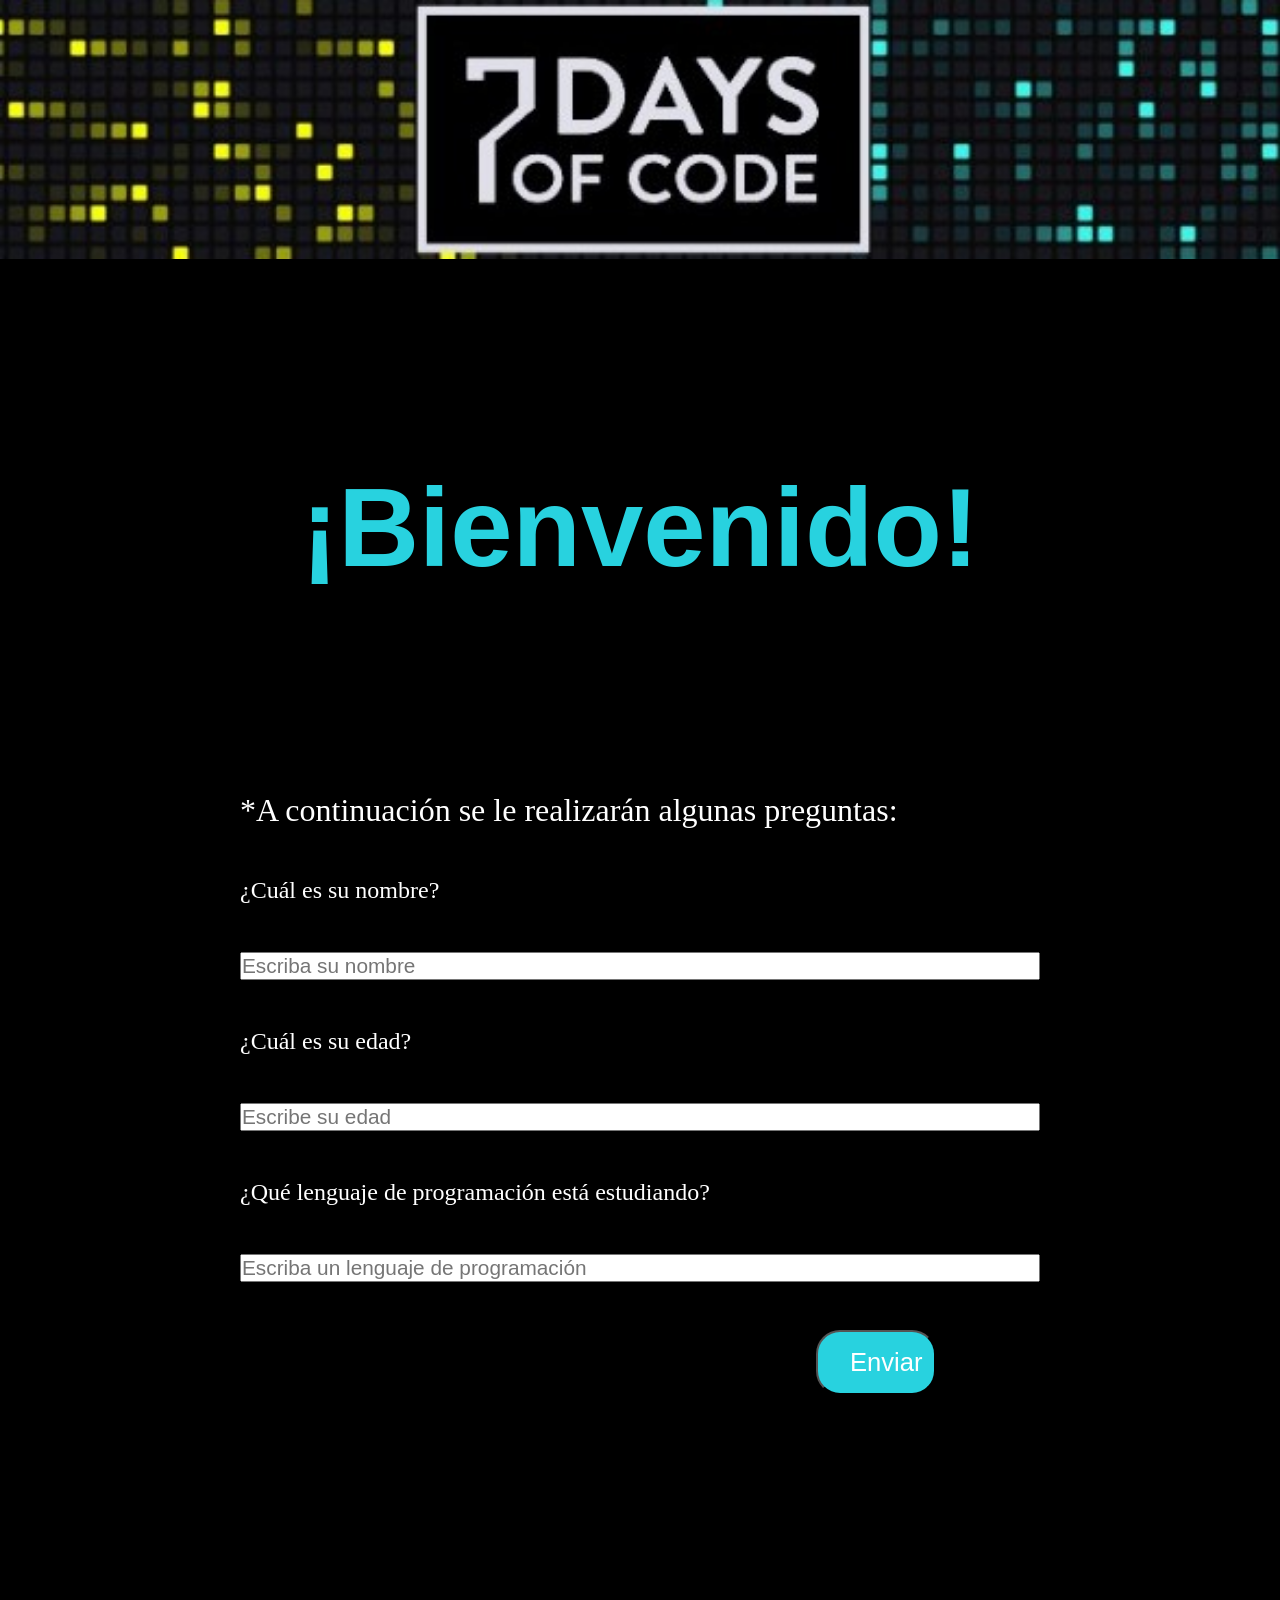
<file: index.html>
<!DOCTYPE html>
<html lang="es">
<head>
    <meta charset="UTF-8">
    <meta name="viewport" content="width=device-width, initial-scale=1.0">
    <link rel="stylesheet" href="style.css">
    <title>Code test</title>
</head>
<body>
    <header class="header-banner">
        <img src="assets/banner_7doc.jpg" alt="Imagen logo desafío 7 days of code">
    </header>
    <section class="input-section">
        <h2 class="section-title">¡Bienvenido!</h2>
        <p class="intruction-input"> *A continuación se le realizarán algunas preguntas:</p>
        <div class="input-wrapper">
            <p>¿Cuál es su nombre?</p>
            <input type="text" id="usuarioNombre" class="input-name" placeholder="Escriba su nombre">
            
            <p>¿Cuál es su edad?</p>
            <input type="number" id="usuarioEdad" class="input-age" placeholder="Escribe su edad"> 
            
            <p>¿Qué lenguaje de programación está estudiando?</p>
            <input type="text" id="usuarioPrograma" class="input-program" placeholder="Escriba un lenguaje de programación"> 
            
            <button class="button-add" onclick="enviarInfo()">Enviar</button>
                <h4 class="button-add-mensaje"></h4>
                <img src="assets/flowers.jpg" id="ImagenUsuario" class="imagen-mostrar" alt="Imagen de ramo de flores con tarjeta que dice for you"  aria-disabled="true">

    <script src="day-two.js" defer></script>
</body>
</html>
</file>
<file: style.css>
:root {
    --color-primary: #000000;
    --color-secundary: #28d2df;
    --color-terciary: #ffffff;
    --color-quaternary:#fafc91; 
}

* {
    margin: 0;
    padding: 0;
    box-sizing: border-box;
}

body {
    background-color: var(--color-primary);
}

.header-banner {
    width: 100%;
    max-width: 100%;
    height: auto;
    margin: 0 auto;
}
  
.header-banner img {
    width: 100%;
    height: auto;
    object-fit: cover;
}

.section-title {
    color: var(--color-secundary);
    display: flex;
    flex-direction: column;
    align-items: center;
    padding: 12.5rem;
    font-family: Tahoma, sans-serif;
    font-size: 7rem
}

.intruction-input {
    color: var(--color-terciary);
    margin: 0 15rem;
    font-size: 2rem;
}

.input-wrapper {
    padding: 3rem;
    margin: 0 12rem;
    display: flex;
    flex-direction: column;
    gap: 3rem; 
    color: var(--color-terciary);
    font-size: 1.5rem;
}

.input-name {
    font-size: 1.3rem;
}

.input-age {
    font-size: 1.3rem;
}

.input-program {
    font-size: 1.3rem;
}

.button-add {
    background-color: var(--color-secundary);
    color: var(--color-terciary);
    border-radius: 1.5rem;
    padding: 1rem 2rem;
    font-family: "Inter", sans-serif;
    font-size: 1.6rem;
    cursor: pointer;
    width: 15%;
    margin: 0 36rem;
}

.button-add-mensaje { 
    color: var(--color-quaternary);
}

.button-add:hover {
    background-color: var(--color-quaternary);
}

img[aria-disabled="true"] {
    opacity: 0;
    cursor: not-allowed;
    pointer-events: none;
}

.imagen-mostrar{
    width: 30%;
    margin: 0 30rem;
}
</file>
